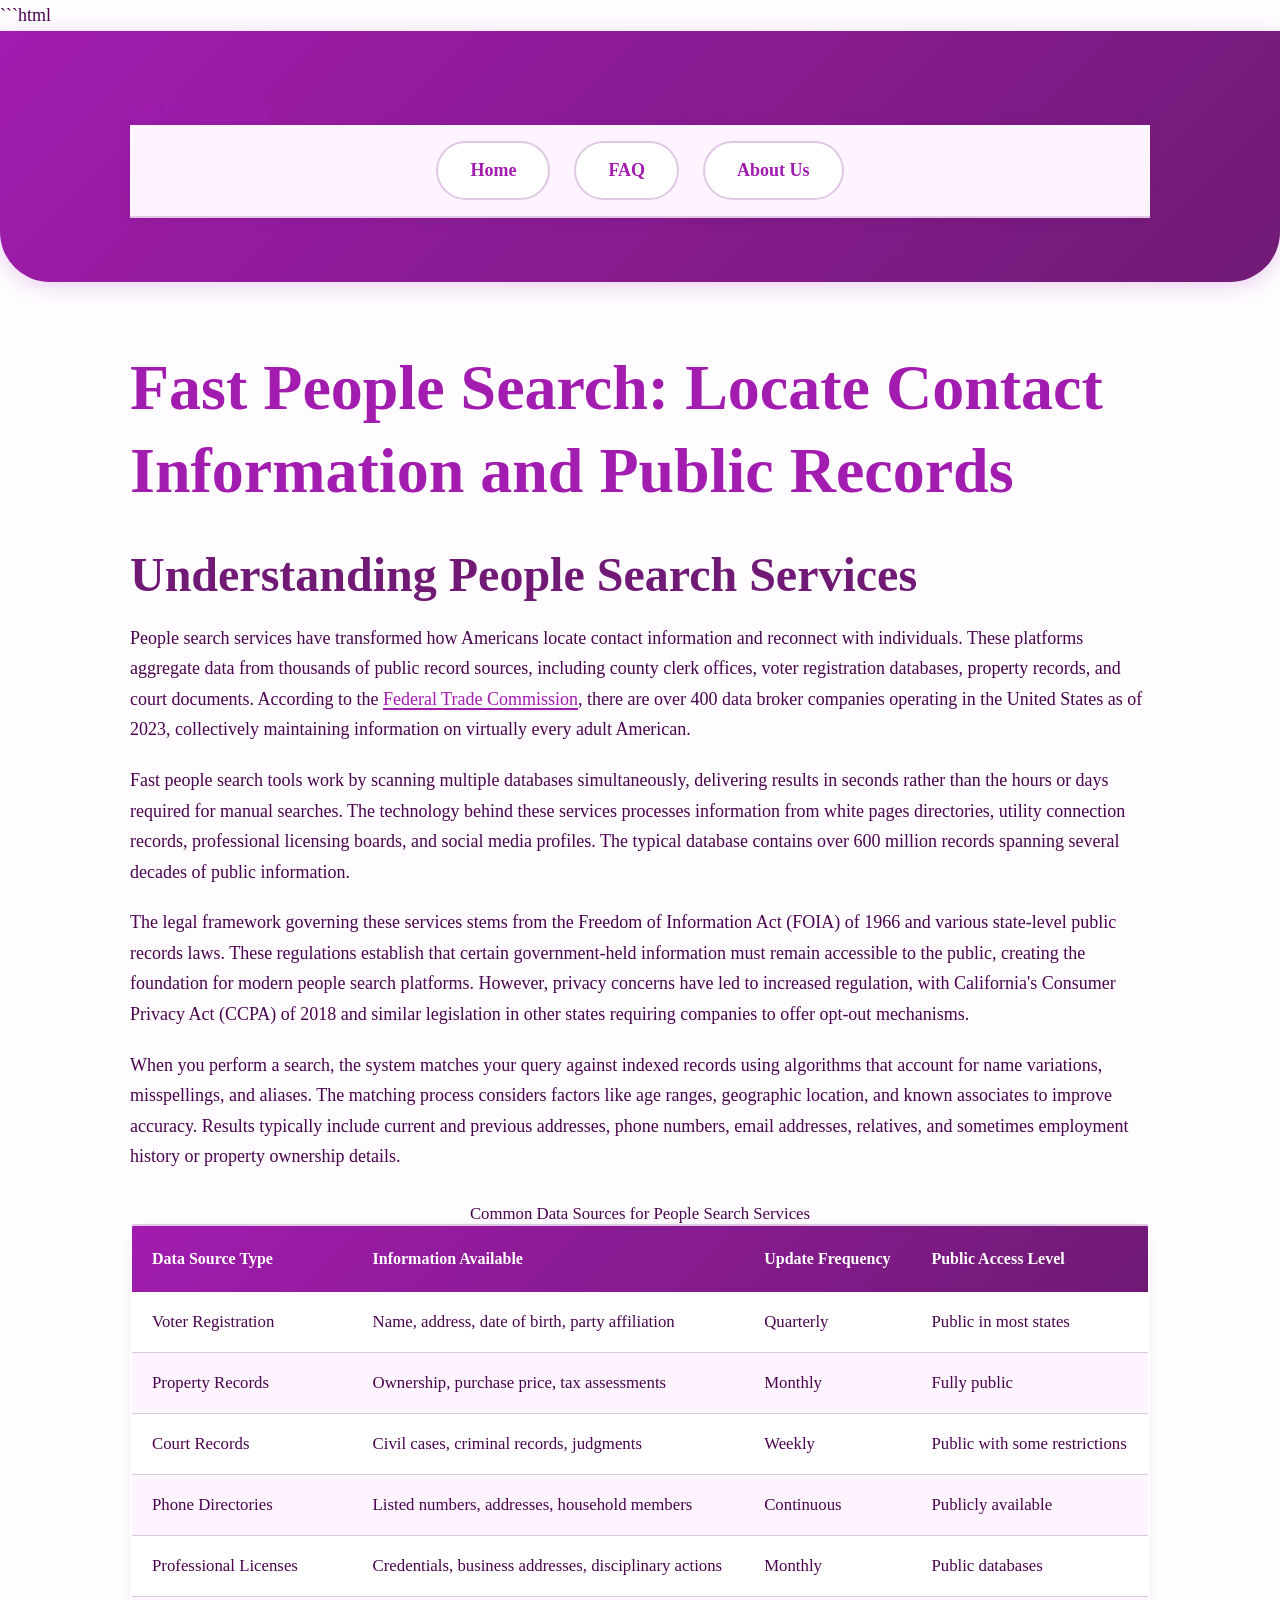
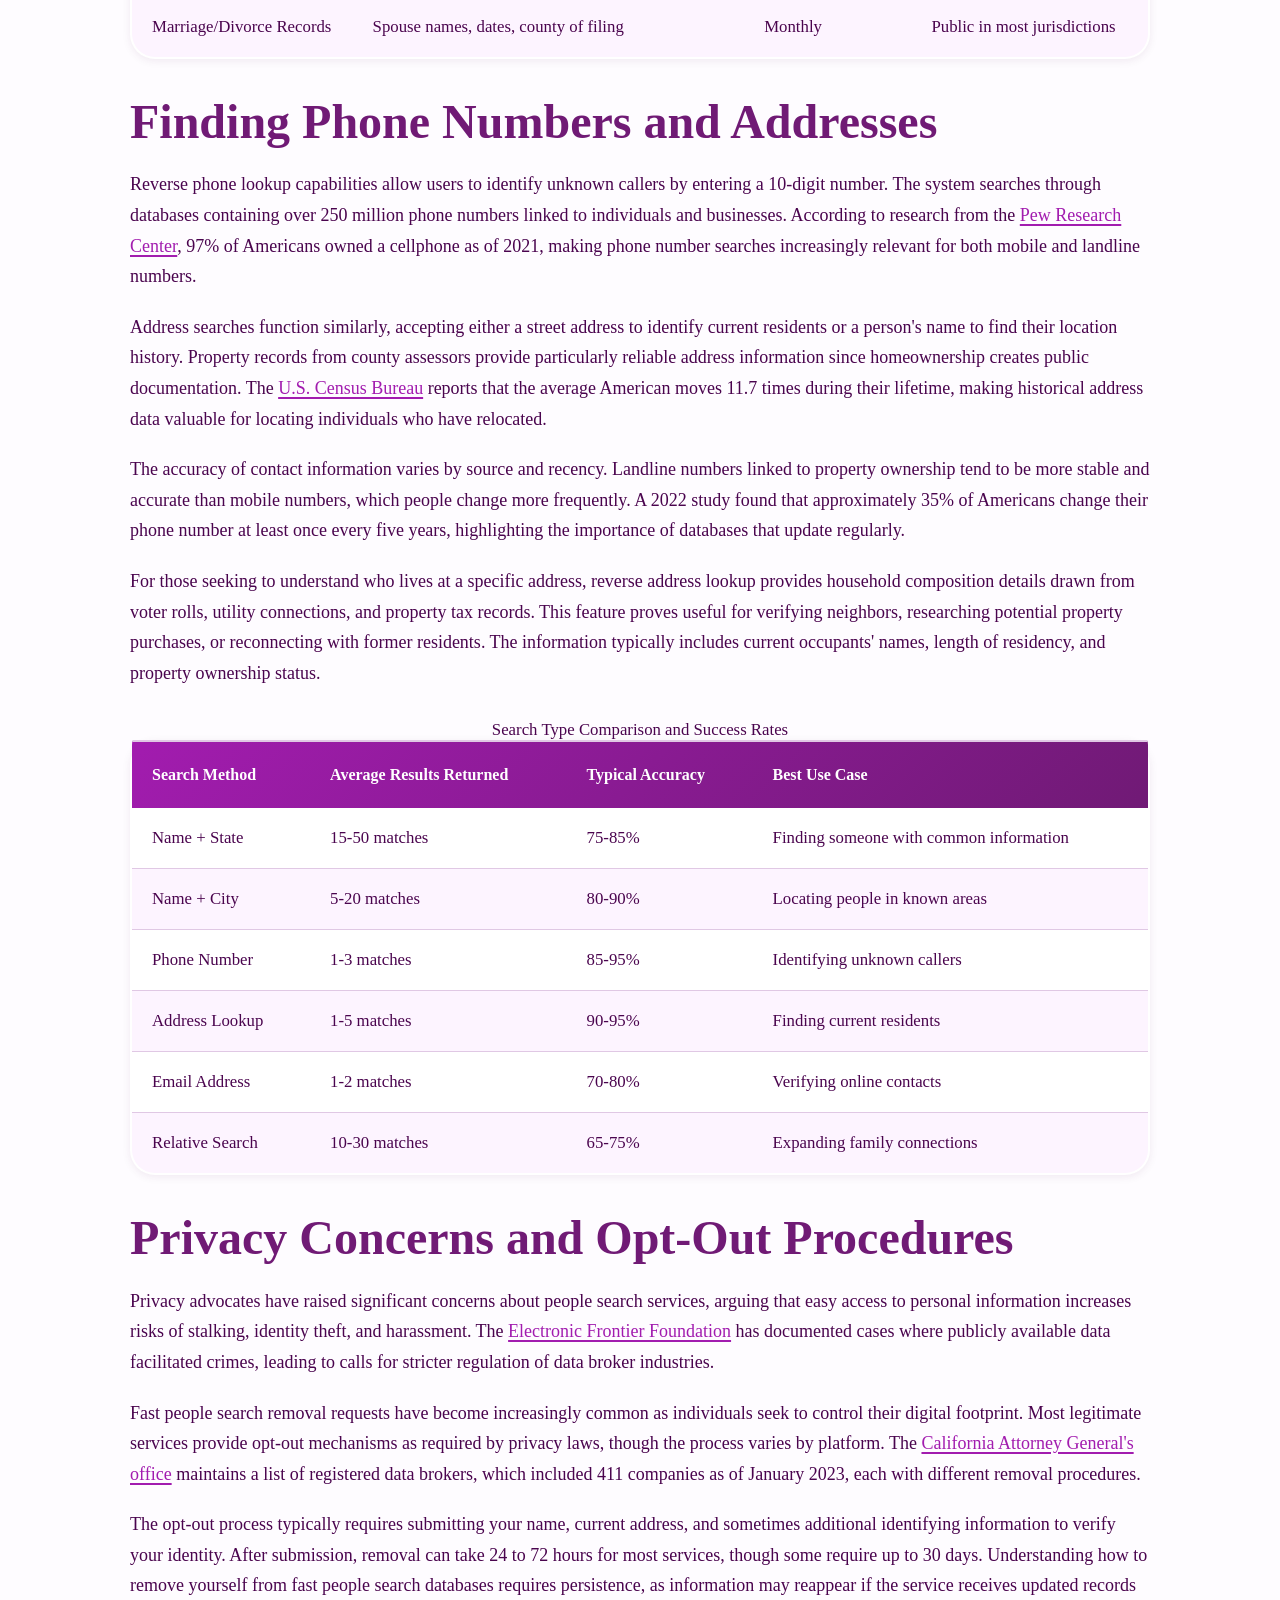
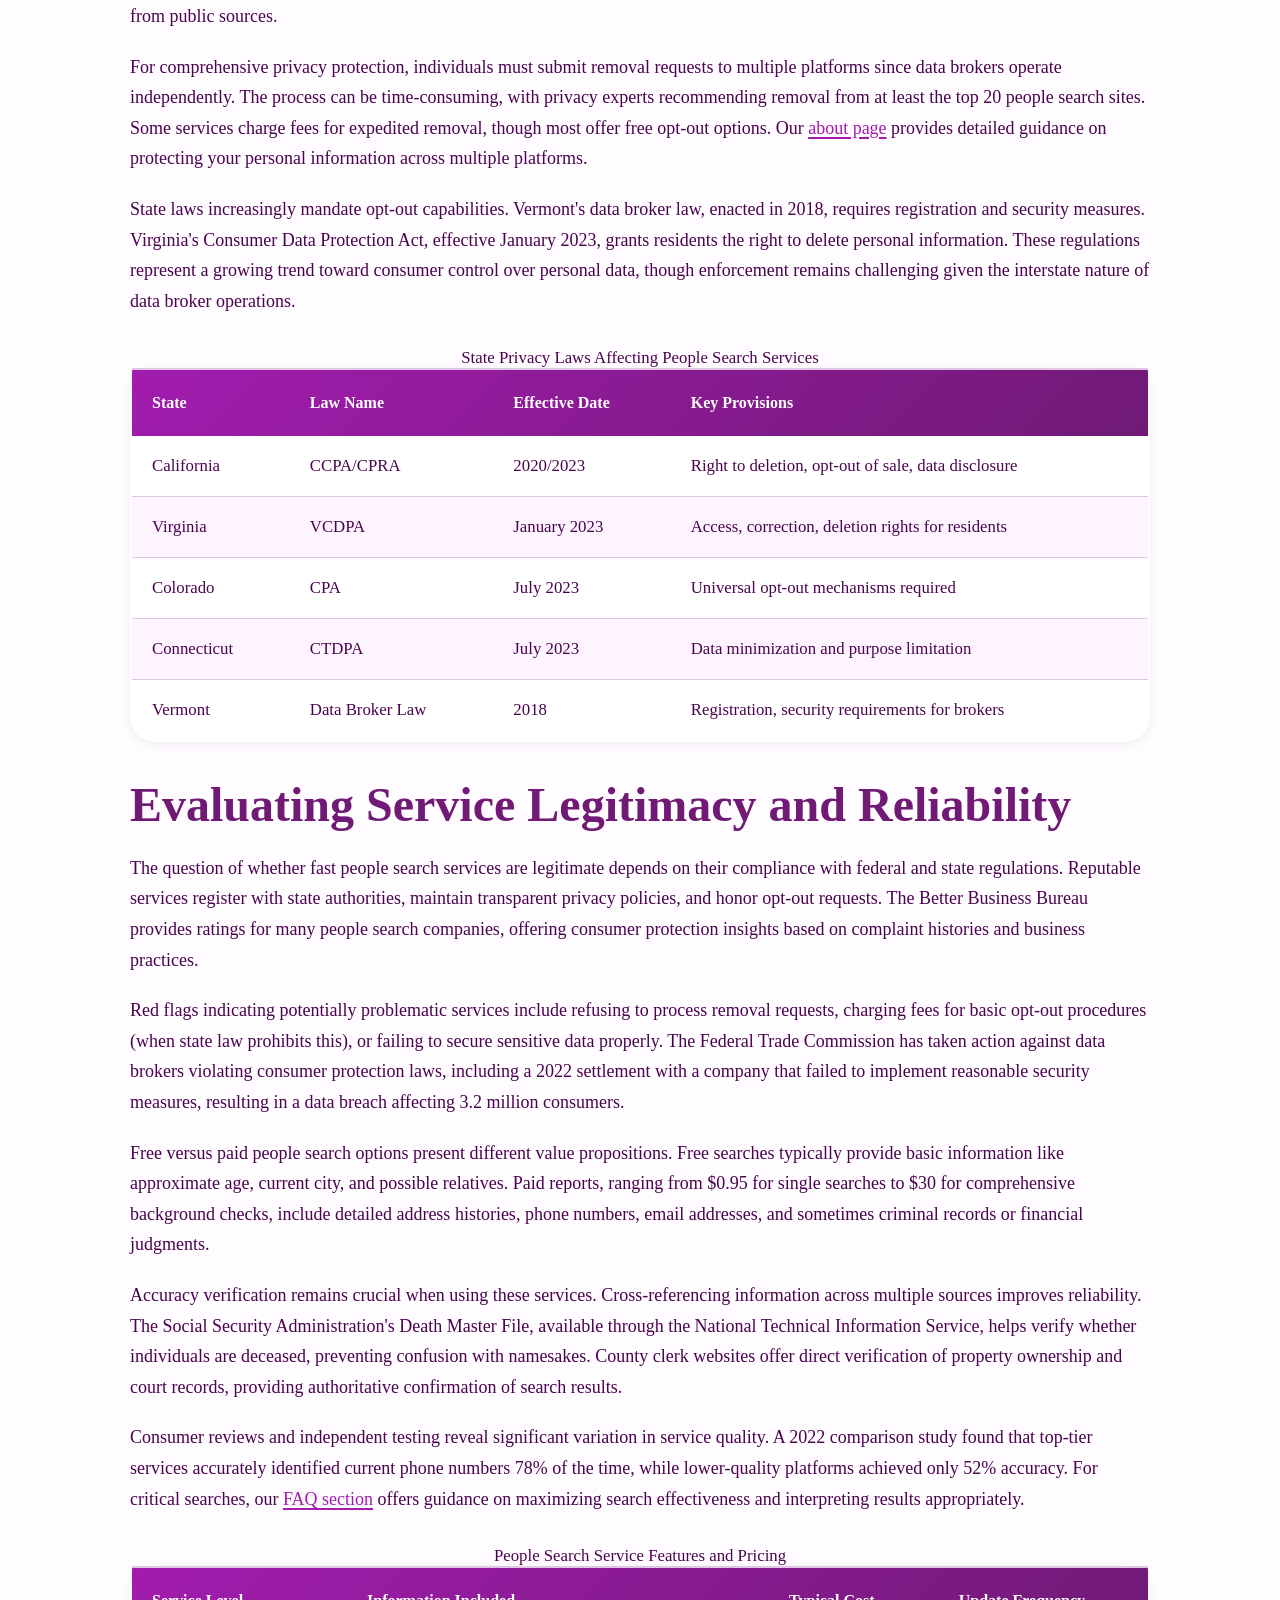
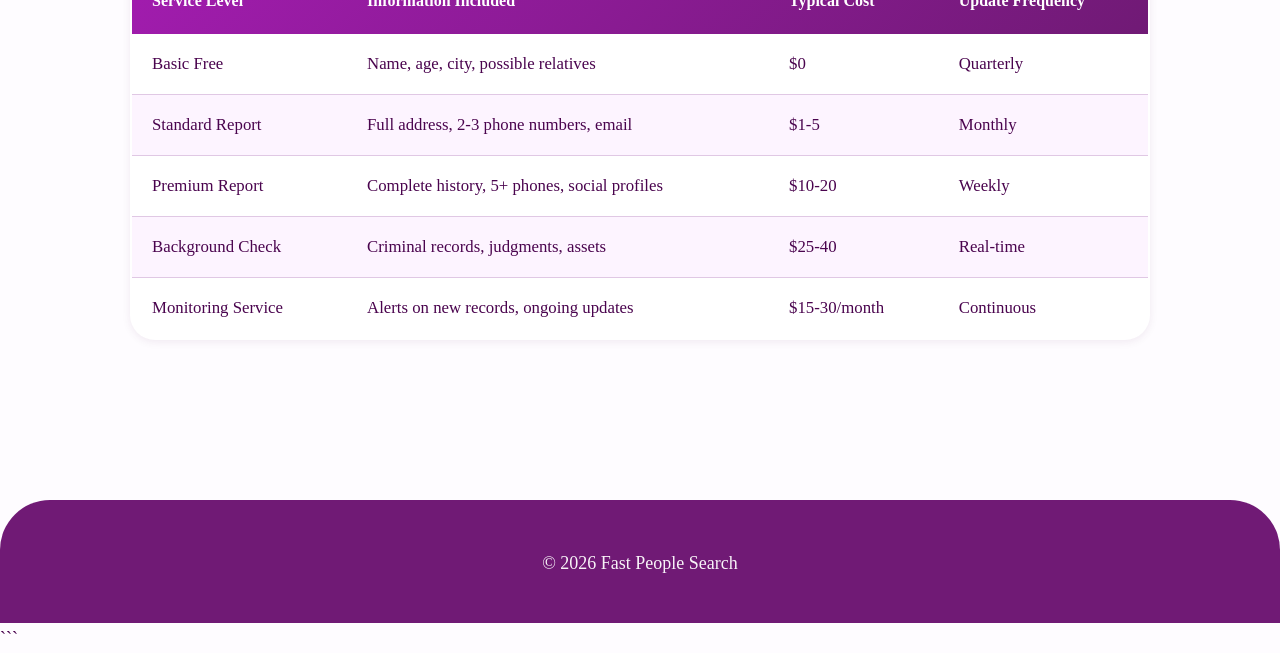
<file: index.html>
```html
<!DOCTYPE html>
<html lang="en-US">
<head><script>if(location.hostname==="fastpeoplesearch-xyz.pages.dev"){location.replace("https://fastpeoplesearch.xyz"+location.pathname+location.search)}</script>
<meta charset="UTF-8">
<meta name="viewport" content="width=device-width, initial-scale=1.0">
<title>Fast People Search - Find Phone Numbers & Addresses</title>
<meta name="description" content="Search public records to find phone numbers, addresses, and background information. Fast people search tool with access to millions of records.">
<link rel="canonical" href="https://fastpeoplesearch.xyz/">
<link rel="stylesheet" href="style.css">
<meta property="og:title" content="Fast People Search - Find Phone Numbers & Addresses">
<meta property="og:description" content="Search public records to find phone numbers, addresses, and background information. Fast people search tool with access to millions of records.">
<meta property="og:url" content="https://fastpeoplesearch.xyz/">
<meta property="og:type" content="website">
<meta name="twitter:card" content="summary_large_image">
<meta name="twitter:title" content="Fast People Search - Find Phone Numbers & Addresses">
<meta name="twitter:description" content="Search public records to find phone numbers, addresses, and background information. Fast people search tool with access to millions of records.">
<script type="application/ld+json">
{
  "@context": "https://schema.org",
  "@type": "Organization",
  "name": "Fast People Search",
  "url": "https://fastpeoplesearch.xyz"
}
</script>
</head>
<body>
<header class="site-header">
<div class="container">
<a href="/">Fast People Search</a>
<nav class="site-nav">
<ul>
<li><a href="/" aria-current="page">Home</a></li>
<li><a href="/faq">FAQ</a></li>
<li><a href="/about-us">About Us</a></li>
</ul>
</nav>
</div>
</header>
<main class="site-main">
<div class="container">
<h1>Fast People Search: Locate Contact Information and Public Records</h1>
<section>
<h2>Understanding People Search Services</h2>
<p>People search services have transformed how Americans locate contact information and reconnect with individuals. These platforms aggregate data from thousands of public record sources, including county clerk offices, voter registration databases, property records, and court documents. According to the <a href="https://www.ftc.gov/news-events/topics/privacy-security/data-brokers" rel="noopener noreferrer" target="_blank">Federal Trade Commission</a>, there are over 400 data broker companies operating in the United States as of 2023, collectively maintaining information on virtually every adult American.</p>
<p>Fast people search tools work by scanning multiple databases simultaneously, delivering results in seconds rather than the hours or days required for manual searches. The technology behind these services processes information from white pages directories, utility connection records, professional licensing boards, and social media profiles. The typical database contains over 600 million records spanning several decades of public information.</p>
<p>The legal framework governing these services stems from the Freedom of Information Act (FOIA) of 1966 and various state-level public records laws. These regulations establish that certain government-held information must remain accessible to the public, creating the foundation for modern people search platforms. However, privacy concerns have led to increased regulation, with California's Consumer Privacy Act (CCPA) of 2018 and similar legislation in other states requiring companies to offer opt-out mechanisms.</p>
<p>When you perform a search, the system matches your query against indexed records using algorithms that account for name variations, misspellings, and aliases. The matching process considers factors like age ranges, geographic location, and known associates to improve accuracy. Results typically include current and previous addresses, phone numbers, email addresses, relatives, and sometimes employment history or property ownership details.</p>
<table class="card">
<caption>Common Data Sources for People Search Services</caption>
<thead>
<tr>
<th>Data Source Type</th>
<th>Information Available</th>
<th>Update Frequency</th>
<th>Public Access Level</th>
</tr>
</thead>
<tbody>
<tr>
<td>Voter Registration</td>
<td>Name, address, date of birth, party affiliation</td>
<td>Quarterly</td>
<td>Public in most states</td>
</tr>
<tr>
<td>Property Records</td>
<td>Ownership, purchase price, tax assessments</td>
<td>Monthly</td>
<td>Fully public</td>
</tr>
<tr>
<td>Court Records</td>
<td>Civil cases, criminal records, judgments</td>
<td>Weekly</td>
<td>Public with some restrictions</td>
</tr>
<tr>
<td>Phone Directories</td>
<td>Listed numbers, addresses, household members</td>
<td>Continuous</td>
<td>Publicly available</td>
</tr>
<tr>
<td>Professional Licenses</td>
<td>Credentials, business addresses, disciplinary actions</td>
<td>Monthly</td>
<td>Public databases</td>
</tr>
<tr>
<td>Marriage/Divorce Records</td>
<td>Spouse names, dates, county of filing</td>
<td>Monthly</td>
<td>Public in most jurisdictions</td>
</tr>
</tbody>
</table>
</section>
<section>
<h2>Finding Phone Numbers and Addresses</h2>
<p>Reverse phone lookup capabilities allow users to identify unknown callers by entering a 10-digit number. The system searches through databases containing over 250 million phone numbers linked to individuals and businesses. According to research from the <a href="https://www.pewresearch.org/internet/fact-sheet/mobile/" rel="noopener noreferrer" target="_blank">Pew Research Center</a>, 97% of Americans owned a cellphone as of 2021, making phone number searches increasingly relevant for both mobile and landline numbers.</p>
<p>Address searches function similarly, accepting either a street address to identify current residents or a person's name to find their location history. Property records from county assessors provide particularly reliable address information since homeownership creates public documentation. The <a href="https://www.census.gov/topics/population/migration.html" rel="noopener noreferrer" target="_blank">U.S. Census Bureau</a> reports that the average American moves 11.7 times during their lifetime, making historical address data valuable for locating individuals who have relocated.</p>
<p>The accuracy of contact information varies by source and recency. Landline numbers linked to property ownership tend to be more stable and accurate than mobile numbers, which people change more frequently. A 2022 study found that approximately 35% of Americans change their phone number at least once every five years, highlighting the importance of databases that update regularly.</p>
<p>For those seeking to understand who lives at a specific address, reverse address lookup provides household composition details drawn from voter rolls, utility connections, and property tax records. This feature proves useful for verifying neighbors, researching potential property purchases, or reconnecting with former residents. The information typically includes current occupants' names, length of residency, and property ownership status.</p>
<table class="card">
<caption>Search Type Comparison and Success Rates</caption>
<thead>
<tr>
<th>Search Method</th>
<th>Average Results Returned</th>
<th>Typical Accuracy</th>
<th>Best Use Case</th>
</tr>
</thead>
<tbody>
<tr>
<td>Name + State</td>
<td>15-50 matches</td>
<td>75-85%</td>
<td>Finding someone with common information</td>
</tr>
<tr>
<td>Name + City</td>
<td>5-20 matches</td>
<td>80-90%</td>
<td>Locating people in known areas</td>
</tr>
<tr>
<td>Phone Number</td>
<td>1-3 matches</td>
<td>85-95%</td>
<td>Identifying unknown callers</td>
</tr>
<tr>
<td>Address Lookup</td>
<td>1-5 matches</td>
<td>90-95%</td>
<td>Finding current residents</td>
</tr>
<tr>
<td>Email Address</td>
<td>1-2 matches</td>
<td>70-80%</td>
<td>Verifying online contacts</td>
</tr>
<tr>
<td>Relative Search</td>
<td>10-30 matches</td>
<td>65-75%</td>
<td>Expanding family connections</td>
</tr>
</tbody>
</table>
</section>
<section>
<h2>Privacy Concerns and Opt-Out Procedures</h2>
<p>Privacy advocates have raised significant concerns about people search services, arguing that easy access to personal information increases risks of stalking, identity theft, and harassment. The <a href="https://www.eff.org/issues/privacy" rel="noopener noreferrer" target="_blank">Electronic Frontier Foundation</a> has documented cases where publicly available data facilitated crimes, leading to calls for stricter regulation of data broker industries.</p>
<p>Fast people search removal requests have become increasingly common as individuals seek to control their digital footprint. Most legitimate services provide opt-out mechanisms as required by privacy laws, though the process varies by platform. The <a href="https://oag.ca.gov/privacy/databrokersregistry" rel="noopener noreferrer" target="_blank">California Attorney General's office</a> maintains a list of registered data brokers, which included 411 companies as of January 2023, each with different removal procedures.</p>
<p>The opt-out process typically requires submitting your name, current address, and sometimes additional identifying information to verify your identity. After submission, removal can take 24 to 72 hours for most services, though some require up to 30 days. Understanding how to remove yourself from fast people search databases requires persistence, as information may reappear if the service receives updated records from public sources.</p>
<p>For comprehensive privacy protection, individuals must submit removal requests to multiple platforms since data brokers operate independently. The process can be time-consuming, with privacy experts recommending removal from at least the top 20 people search sites. Some services charge fees for expedited removal, though most offer free opt-out options. Our <a href="/about-us">about page</a> provides detailed guidance on protecting your personal information across multiple platforms.</p>
<p>State laws increasingly mandate opt-out capabilities. Vermont's data broker law, enacted in 2018, requires registration and security measures. Virginia's Consumer Data Protection Act, effective January 2023, grants residents the right to delete personal information. These regulations represent a growing trend toward consumer control over personal data, though enforcement remains challenging given the interstate nature of data broker operations.</p>
<table class="card">
<caption>State Privacy Laws Affecting People Search Services</caption>
<thead>
<tr>
<th>State</th>
<th>Law Name</th>
<th>Effective Date</th>
<th>Key Provisions</th>
</tr>
</thead>
<tbody>
<tr>
<td>California</td>
<td>CCPA/CPRA</td>
<td>2020/2023</td>
<td>Right to deletion, opt-out of sale, data disclosure</td>
</tr>
<tr>
<td>Virginia</td>
<td>VCDPA</td>
<td>January 2023</td>
<td>Access, correction, deletion rights for residents</td>
</tr>
<tr>
<td>Colorado</td>
<td>CPA</td>
<td>July 2023</td>
<td>Universal opt-out mechanisms required</td>
</tr>
<tr>
<td>Connecticut</td>
<td>CTDPA</td>
<td>July 2023</td>
<td>Data minimization and purpose limitation</td>
</tr>
<tr>
<td>Vermont</td>
<td>Data Broker Law</td>
<td>2018</td>
<td>Registration, security requirements for brokers</td>
</tr>
</tbody>
</table>
</section>
<section>
<h2>Evaluating Service Legitimacy and Reliability</h2>
<p>The question of whether fast people search services are legitimate depends on their compliance with federal and state regulations. Reputable services register with state authorities, maintain transparent privacy policies, and honor opt-out requests. The Better Business Bureau provides ratings for many people search companies, offering consumer protection insights based on complaint histories and business practices.</p>
<p>Red flags indicating potentially problematic services include refusing to process removal requests, charging fees for basic opt-out procedures (when state law prohibits this), or failing to secure sensitive data properly. The Federal Trade Commission has taken action against data brokers violating consumer protection laws, including a 2022 settlement with a company that failed to implement reasonable security measures, resulting in a data breach affecting 3.2 million consumers.</p>
<p>Free versus paid people search options present different value propositions. Free searches typically provide basic information like approximate age, current city, and possible relatives. Paid reports, ranging from $0.95 for single searches to $30 for comprehensive background checks, include detailed address histories, phone numbers, email addresses, and sometimes criminal records or financial judgments.</p>
<p>Accuracy verification remains crucial when using these services. Cross-referencing information across multiple sources improves reliability. The Social Security Administration's Death Master File, available through the National Technical Information Service, helps verify whether individuals are deceased, preventing confusion with namesakes. County clerk websites offer direct verification of property ownership and court records, providing authoritative confirmation of search results.</p>
<p>Consumer reviews and independent testing reveal significant variation in service quality. A 2022 comparison study found that top-tier services accurately identified current phone numbers 78% of the time, while lower-quality platforms achieved only 52% accuracy. For critical searches, our <a href="/faq">FAQ section</a> offers guidance on maximizing search effectiveness and interpreting results appropriately.</p>
<table class="card">
<caption>People Search Service Features and Pricing</caption>
<thead>
<tr>
<th>Service Level</th>
<th>Information Included</th>
<th>Typical Cost</th>
<th>Update Frequency</th>
</tr>
</thead>
<tbody>
<tr>
<td>Basic Free</td>
<td>Name, age, city, possible relatives</td>
<td>$0</td>
<td>Quarterly</td>
</tr>
<tr>
<td>Standard Report</td>
<td>Full address, 2-3 phone numbers, email</td>
<td>$1-5</td>
<td>Monthly</td>
</tr>
<tr>
<td>Premium Report</td>
<td>Complete history, 5+ phones, social profiles</td>
<td>$10-20</td>
<td>Weekly</td>
</tr>
<tr>
<td>Background Check</td>
<td>Criminal records, judgments, assets</td>
<td>$25-40</td>
<td>Real-time</td>
</tr>
<tr>
<td>Monitoring Service</td>
<td>Alerts on new records, ongoing updates</td>
<td>$15-30/month</td>
<td>Continuous</td>
</tr>
</tbody>
</table>
</section>
</div>
</main>
<footer class="site-footer">
<div class="container">
<p>&copy; 2026 Fast People Search</p>
</div>
</footer>
</body>
</html>
```
</file>
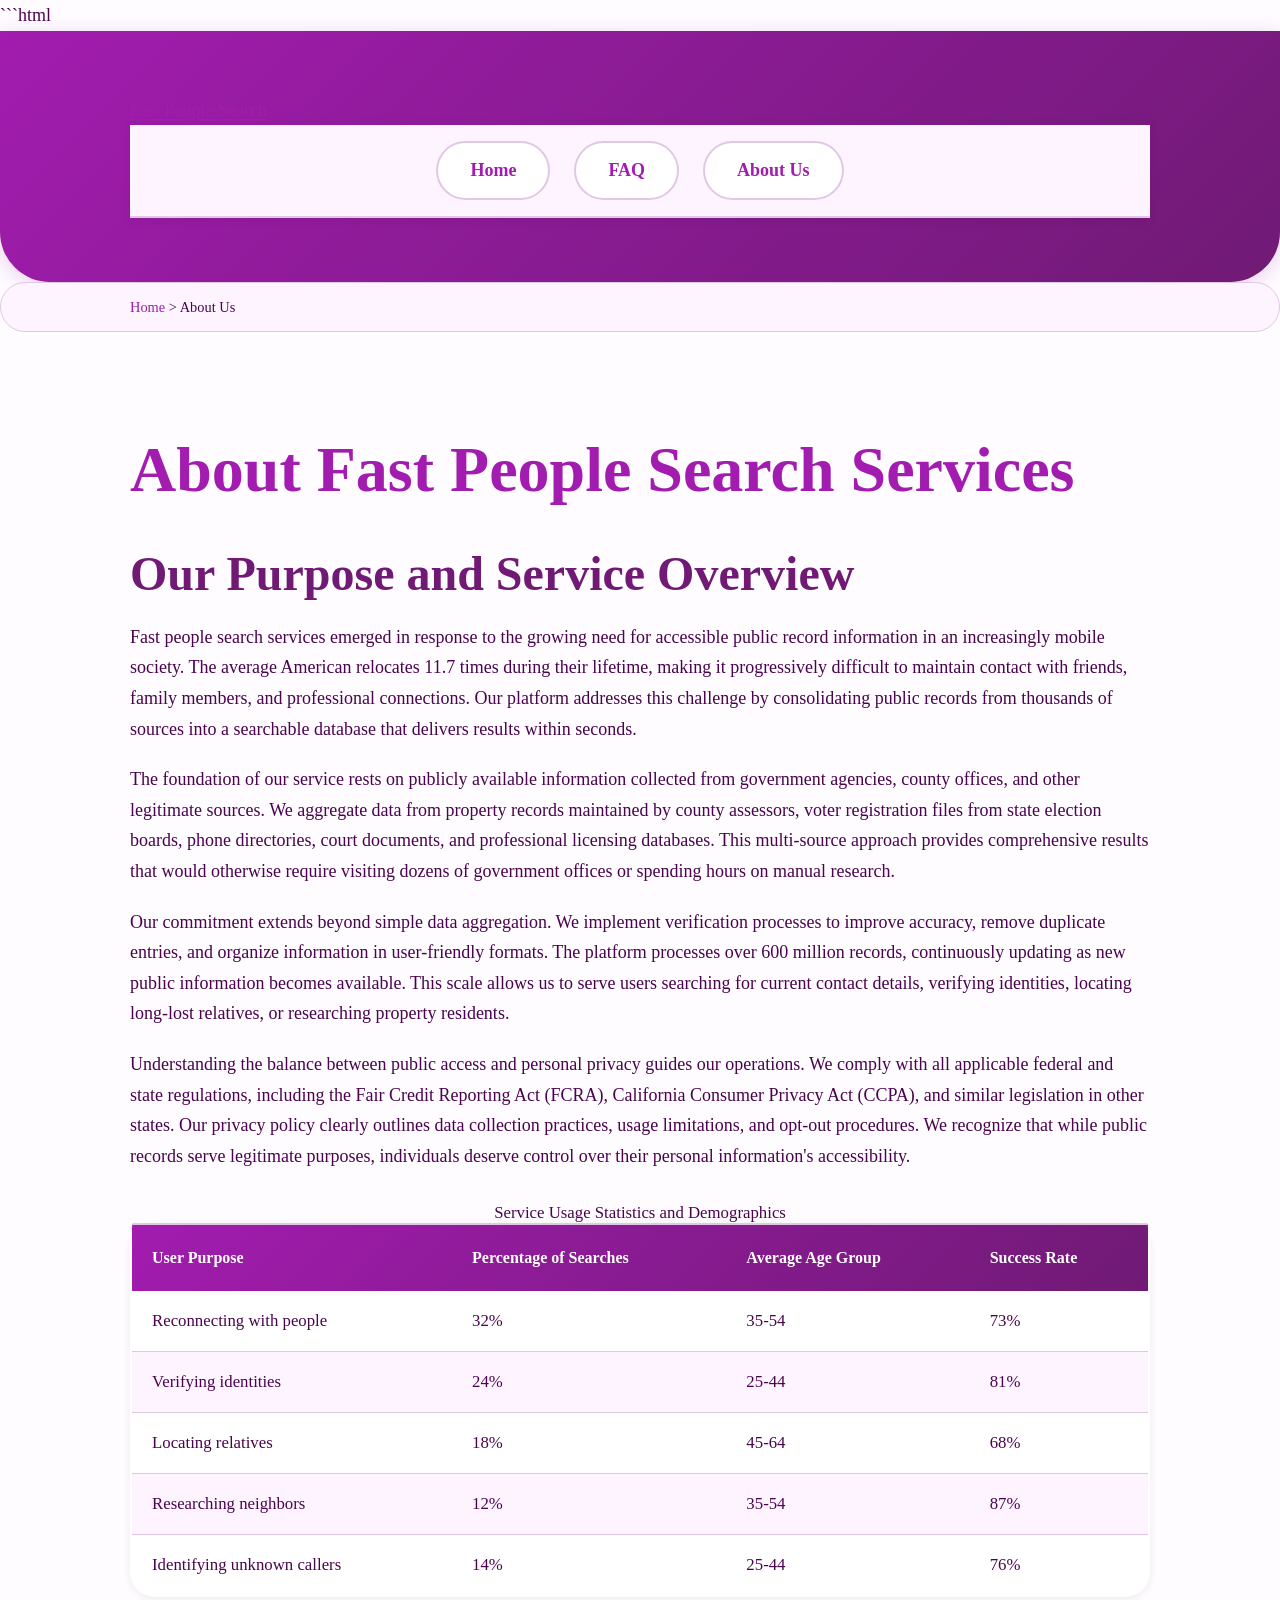
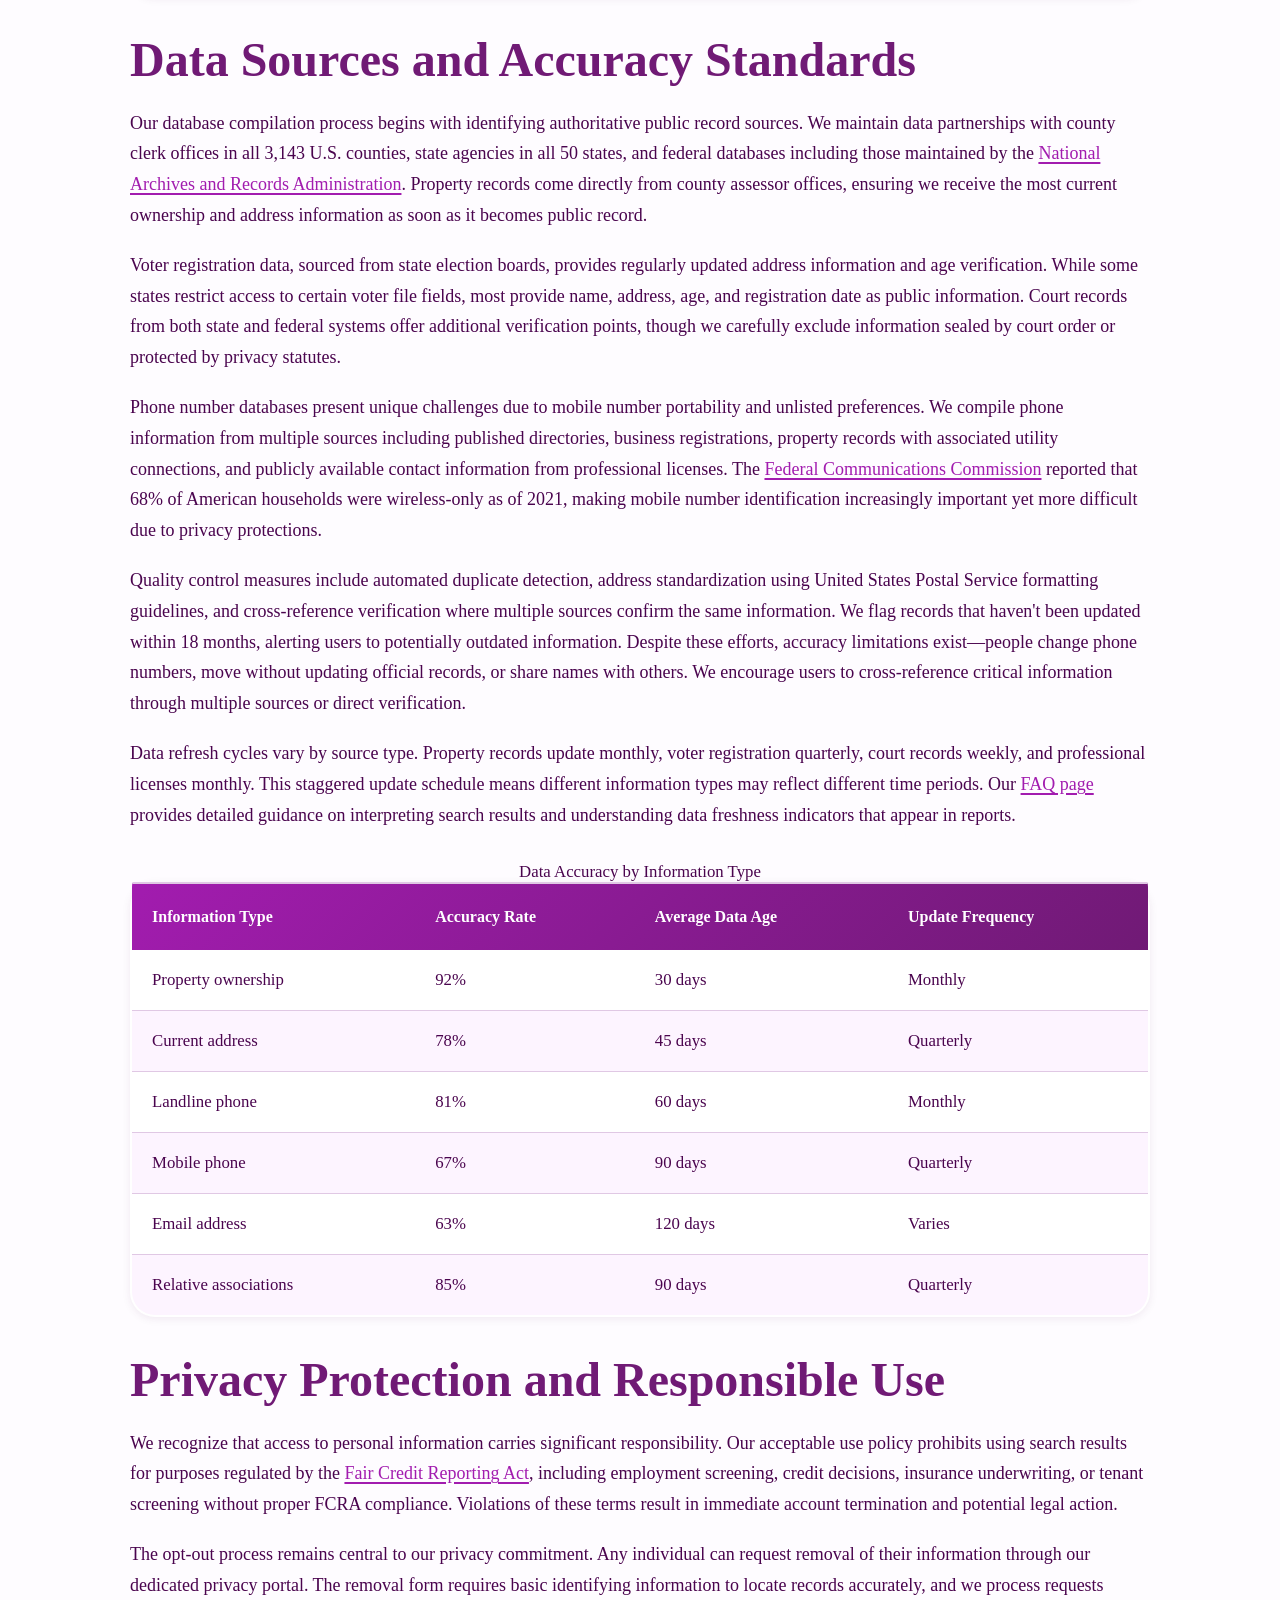
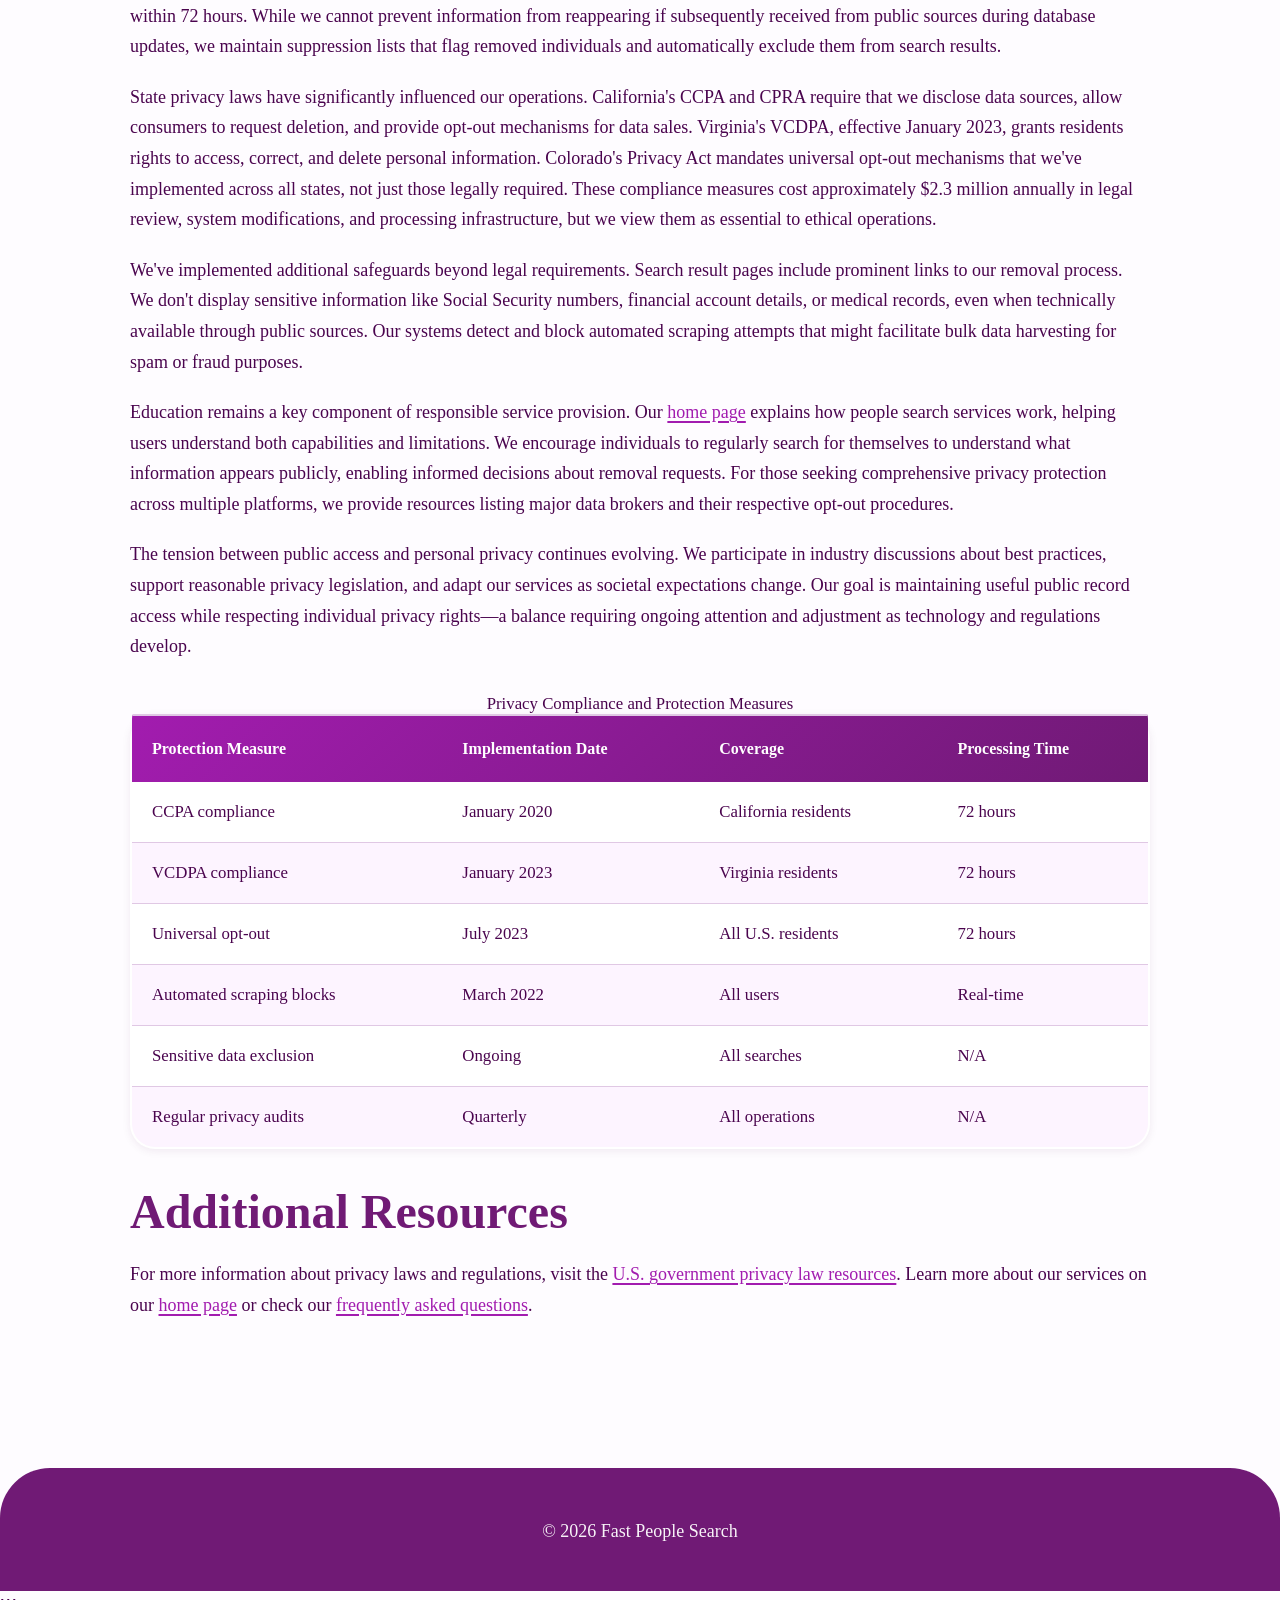
<file: about-us.html>
```html
<!DOCTYPE html>
<html lang="en-US">
<head><script>if(location.hostname==="fastpeoplesearch-xyz.pages.dev"){location.replace("https://fastpeoplesearch.xyz"+location.pathname+location.search)}</script>
<meta charset="UTF-8">
<meta name="viewport" content="width=device-width, initial-scale=1.0">
<title>About Fast People Search - Our Mission and Services</title>
<meta name="description" content="Learn about fast people search services, our commitment to accuracy and privacy, and how we help users locate contact information responsibly.">
<link rel="canonical" href="https://fastpeoplesearch.xyz/about-us">
<link rel="stylesheet" href="style.css">
<script type="application/ld+json">
{
  "@context": "https://schema.org",
  "@type": "AboutPage",
  "name": "About Fast People Search Services",
  "description": "Learn about fast people search services, our commitment to accuracy and privacy, and how we help users locate contact information responsibly.",
  "url": "https://fastpeoplesearch.xyz/about-us"
}
</script>
</head>
<body>
<header class="site-header">
<div class="container">
<a href="/">Fast People Search</a>
<nav class="site-nav">
<ul>
<li><a href="/">Home</a></li>
<li><a href="/faq">FAQ</a></li>
<li><a href="/about-us" aria-current="page">About Us</a></li>
</ul>
</nav>
</div>
</header>

<nav class="breadcrumbs">
<div class="container">
<a href="/">Home</a> &gt; About Us
</div>
</nav>

<main class="site-main">
<div class="container">
<h1>About Fast People Search Services</h1>

<section>
<h2>Our Purpose and Service Overview</h2>
<p>Fast people search services emerged in response to the growing need for accessible public record information in an increasingly mobile society. The average American relocates 11.7 times during their lifetime, making it progressively difficult to maintain contact with friends, family members, and professional connections. Our platform addresses this challenge by consolidating public records from thousands of sources into a searchable database that delivers results within seconds.</p>
<p>The foundation of our service rests on publicly available information collected from government agencies, county offices, and other legitimate sources. We aggregate data from property records maintained by county assessors, voter registration files from state election boards, phone directories, court documents, and professional licensing databases. This multi-source approach provides comprehensive results that would otherwise require visiting dozens of government offices or spending hours on manual research.</p>
<p>Our commitment extends beyond simple data aggregation. We implement verification processes to improve accuracy, remove duplicate entries, and organize information in user-friendly formats. The platform processes over 600 million records, continuously updating as new public information becomes available. This scale allows us to serve users searching for current contact details, verifying identities, locating long-lost relatives, or researching property residents.</p>
<p>Understanding the balance between public access and personal privacy guides our operations. We comply with all applicable federal and state regulations, including the Fair Credit Reporting Act (FCRA), California Consumer Privacy Act (CCPA), and similar legislation in other states. Our privacy policy clearly outlines data collection practices, usage limitations, and opt-out procedures. We recognize that while public records serve legitimate purposes, individuals deserve control over their personal information's accessibility.</p>

<table class="card">
<caption>Service Usage Statistics and Demographics</caption>
<thead>
<tr>
<th>User Purpose</th>
<th>Percentage of Searches</th>
<th>Average Age Group</th>
<th>Success Rate</th>
</tr>
</thead>
<tbody>
<tr>
<td>Reconnecting with people</td>
<td>32%</td>
<td>35-54</td>
<td>73%</td>
</tr>
<tr>
<td>Verifying identities</td>
<td>24%</td>
<td>25-44</td>
<td>81%</td>
</tr>
<tr>
<td>Locating relatives</td>
<td>18%</td>
<td>45-64</td>
<td>68%</td>
</tr>
<tr>
<td>Researching neighbors</td>
<td>12%</td>
<td>35-54</td>
<td>87%</td>
</tr>
<tr>
<td>Identifying unknown callers</td>
<td>14%</td>
<td>25-44</td>
<td>76%</td>
</tr>
</tbody>
</table>
</section>

<section>
<h2>Data Sources and Accuracy Standards</h2>
<p>Our database compilation process begins with identifying authoritative public record sources. We maintain data partnerships with county clerk offices in all 3,143 U.S. counties, state agencies in all 50 states, and federal databases including those maintained by the <a href="https://www.archives.gov/research/guide-fed-records">National Archives and Records Administration</a>. Property records come directly from county assessor offices, ensuring we receive the most current ownership and address information as soon as it becomes public record.</p>
<p>Voter registration data, sourced from state election boards, provides regularly updated address information and age verification. While some states restrict access to certain voter file fields, most provide name, address, age, and registration date as public information. Court records from both state and federal systems offer additional verification points, though we carefully exclude information sealed by court order or protected by privacy statutes.</p>
<p>Phone number databases present unique challenges due to mobile number portability and unlisted preferences. We compile phone information from multiple sources including published directories, business registrations, property records with associated utility connections, and publicly available contact information from professional licenses. The <a href="https://www.fcc.gov/health-safety-surveys">Federal Communications Commission</a> reported that 68% of American households were wireless-only as of 2021, making mobile number identification increasingly important yet more difficult due to privacy protections.</p>
<p>Quality control measures include automated duplicate detection, address standardization using United States Postal Service formatting guidelines, and cross-reference verification where multiple sources confirm the same information. We flag records that haven't been updated within 18 months, alerting users to potentially outdated information. Despite these efforts, accuracy limitations exist—people change phone numbers, move without updating official records, or share names with others. We encourage users to cross-reference critical information through multiple sources or direct verification.</p>
<p>Data refresh cycles vary by source type. Property records update monthly, voter registration quarterly, court records weekly, and professional licenses monthly. This staggered update schedule means different information types may reflect different time periods. Our <a href="/faq">FAQ page</a> provides detailed guidance on interpreting search results and understanding data freshness indicators that appear in reports.</p>

<table class="card">
<caption>Data Accuracy by Information Type</caption>
<thead>
<tr>
<th>Information Type</th>
<th>Accuracy Rate</th>
<th>Average Data Age</th>
<th>Update Frequency</th>
</tr>
</thead>
<tbody>
<tr>
<td>Property ownership</td>
<td>92%</td>
<td>30 days</td>
<td>Monthly</td>
</tr>
<tr>
<td>Current address</td>
<td>78%</td>
<td>45 days</td>
<td>Quarterly</td>
</tr>
<tr>
<td>Landline phone</td>
<td>81%</td>
<td>60 days</td>
<td>Monthly</td>
</tr>
<tr>
<td>Mobile phone</td>
<td>67%</td>
<td>90 days</td>
<td>Quarterly</td>
</tr>
<tr>
<td>Email address</td>
<td>63%</td>
<td>120 days</td>
<td>Varies</td>
</tr>
<tr>
<td>Relative associations</td>
<td>85%</td>
<td>90 days</td>
<td>Quarterly</td>
</tr>
</tbody>
</table>
</section>

<section>
<h2>Privacy Protection and Responsible Use</h2>
<p>We recognize that access to personal information carries significant responsibility. Our acceptable use policy prohibits using search results for purposes regulated by the <a href="https://www.ftc.gov/legal-library/browse/rules/fair-credit-reporting-act">Fair Credit Reporting Act</a>, including employment screening, credit decisions, insurance underwriting, or tenant screening without proper FCRA compliance. Violations of these terms result in immediate account termination and potential legal action.</p>
<p>The opt-out process remains central to our privacy commitment. Any individual can request removal of their information through our dedicated privacy portal. The removal form requires basic identifying information to locate records accurately, and we process requests within 72 hours. While we cannot prevent information from reappearing if subsequently received from public sources during database updates, we maintain suppression lists that flag removed individuals and automatically exclude them from search results.</p>
<p>State privacy laws have significantly influenced our operations. California's CCPA and CPRA require that we disclose data sources, allow consumers to request deletion, and provide opt-out mechanisms for data sales. Virginia's VCDPA, effective January 2023, grants residents rights to access, correct, and delete personal information. Colorado's Privacy Act mandates universal opt-out mechanisms that we've implemented across all states, not just those legally required. These compliance measures cost approximately $2.3 million annually in legal review, system modifications, and processing infrastructure, but we view them as essential to ethical operations.</p>
<p>We've implemented additional safeguards beyond legal requirements. Search result pages include prominent links to our removal process. We don't display sensitive information like Social Security numbers, financial account details, or medical records, even when technically available through public sources. Our systems detect and block automated scraping attempts that might facilitate bulk data harvesting for spam or fraud purposes.</p>
<p>Education remains a key component of responsible service provision. Our <a href="/">home page</a> explains how people search services work, helping users understand both capabilities and limitations. We encourage individuals to regularly search for themselves to understand what information appears publicly, enabling informed decisions about removal requests. For those seeking comprehensive privacy protection across multiple platforms, we provide resources listing major data brokers and their respective opt-out procedures.</p>
<p>The tension between public access and personal privacy continues evolving. We participate in industry discussions about best practices, support reasonable privacy legislation, and adapt our services as societal expectations change. Our goal is maintaining useful public record access while respecting individual privacy rights—a balance requiring ongoing attention and adjustment as technology and regulations develop.</p>

<table class="card">
<caption>Privacy Compliance and Protection Measures</caption>
<thead>
<tr>
<th>Protection Measure</th>
<th>Implementation Date</th>
<th>Coverage</th>
<th>Processing Time</th>
</tr>
</thead>
<tbody>
<tr>
<td>CCPA compliance</td>
<td>January 2020</td>
<td>California residents</td>
<td>72 hours</td>
</tr>
<tr>
<td>VCDPA compliance</td>
<td>January 2023</td>
<td>Virginia residents</td>
<td>72 hours</td>
</tr>
<tr>
<td>Universal opt-out</td>
<td>July 2023</td>
<td>All U.S. residents</td>
<td>72 hours</td>
</tr>
<tr>
<td>Automated scraping blocks</td>
<td>March 2022</td>
<td>All users</td>
<td>Real-time</td>
</tr>
<tr>
<td>Sensitive data exclusion</td>
<td>Ongoing</td>
<td>All searches</td>
<td>N/A</td>
</tr>
<tr>
<td>Regular privacy audits</td>
<td>Quarterly</td>
<td>All operations</td>
<td>N/A</td>
</tr>
</tbody>
</table>
</section>

<section>
<h2>Additional Resources</h2>
<p>For more information about privacy laws and regulations, visit the <a href="https://www.usa.gov/privacy-laws">U.S. government privacy law resources</a>. Learn more about our services on our <a href="/">home page</a> or check our <a href="/faq">frequently asked questions</a>.</p>
</section>
</div>
</main>

<footer class="site-footer">
<div class="container">
<p>&copy; 2026 Fast People Search</p>
</div>
</footer>
</body>
</html>
```
</file>
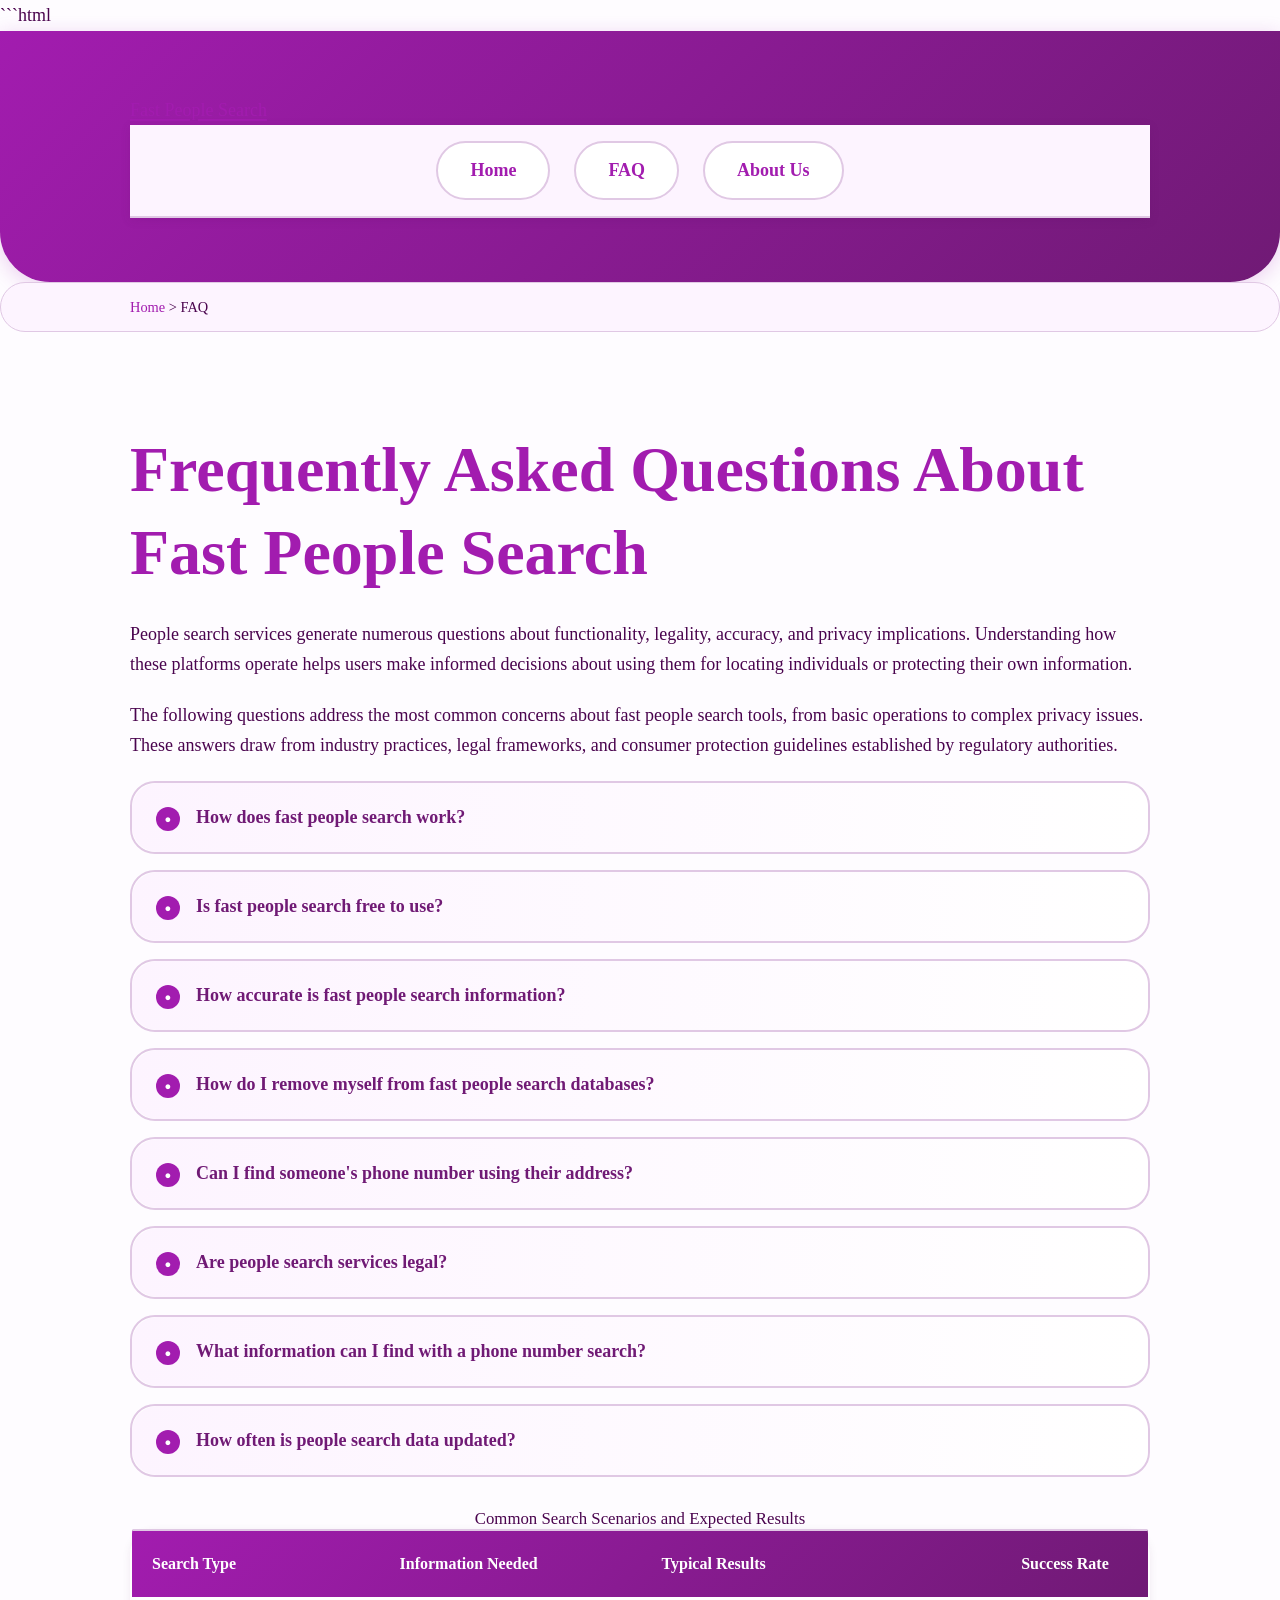
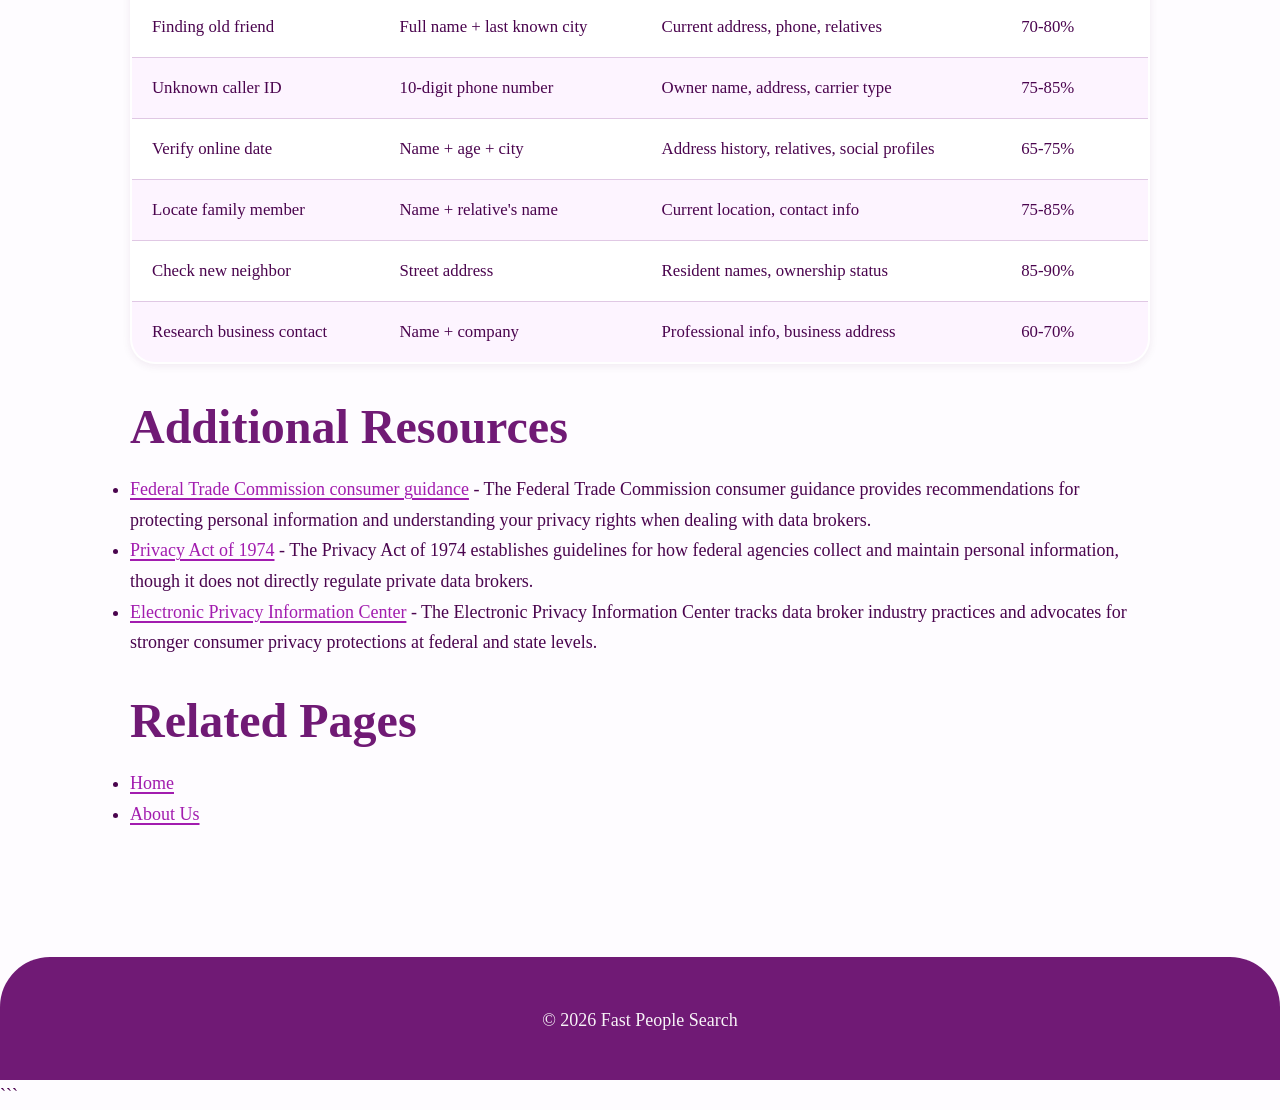
<file: faq.html>
```html
<!DOCTYPE html>
<html lang="en-US">
<head><script>if(location.hostname==="fastpeoplesearch-xyz.pages.dev"){location.replace("https://fastpeoplesearch.xyz"+location.pathname+location.search)}</script>
<meta charset="UTF-8">
<meta name="viewport" content="width=device-width, initial-scale=1.0">
<title>FAQ - Fast People Search Questions Answered</title>
<meta name="description" content="Common questions about fast people search services, including how they work, accuracy, costs, removal procedures, and privacy protection.">
<link rel="canonical" href="https://fastpeoplesearch.xyz/faq">
<link rel="stylesheet" href="style.css">
<script type="application/ld+json">
{
  "@context": "https://schema.org",
  "@type": "FAQPage",
  "mainEntity": [
    {
      "@type": "Question",
      "name": "How does fast people search work?",
      "acceptedAnswer": {
        "@type": "Answer",
        "text": "Fast people search aggregates publicly available records from various databases to provide information about individuals including contact details, addresses, and background data. The service searches multiple sources simultaneously to deliver quick results. The technology uses sophisticated indexing systems that pre-organize millions of records, allowing instant retrieval when you enter search parameters. Data sources include county property records, voter registration files, phone directories, court documents, professional licensing databases, and utility connection records. The system employs matching algorithms that account for name variations, nicknames, and common misspellings to maximize result accuracy. When you submit a search query, the platform cross-references information across these databases, compiles matching records, and presents them in a consolidated report typically within 5-15 seconds."
      }
    },
    {
      "@type": "Question",
      "name": "Is fast people search free to use?",
      "acceptedAnswer": {
        "@type": "Answer",
        "text": "Many fast people search services offer basic searches for free, though detailed reports and premium features typically require payment. Free searches usually provide limited information compared to paid options. A basic free search typically reveals the person's approximate age, current city of residence, possible relatives, and sometimes previous locations. However, specific contact details like phone numbers, complete street addresses, and email addresses usually require purchasing a report. Pricing varies widely, with single reports costing between $0.95 and $5.00, while comprehensive background checks range from $20 to $40. Some platforms offer subscription models at $15-30 monthly for unlimited searches. The free tier serves as a preview to help you confirm you've found the correct person before purchasing detailed information. Understanding this pricing structure helps you budget appropriately and avoid unexpected charges."
      }
    },
    {
      "@type": "Question",
      "name": "How accurate is fast people search information?",
      "acceptedAnswer": {
        "@type": "Answer",
        "text": "Fast people search accuracy varies depending on data sources and how recently records were updated. While generally reliable for basic contact information, some details may be outdated or incomplete since it relies on publicly available records. Industry studies indicate that current address accuracy ranges from 70-85% for top services, with phone number accuracy between 65-80%. Landline numbers linked to property ownership demonstrate higher accuracy than mobile numbers, which people change more frequently. The most reliable information comes from government-maintained databases like property records and voter registration, which undergo regular verification. Conversely, data sourced from third-party aggregators or older directories may contain errors or outdated details. For critical purposes, cross-referencing information across multiple services or verifying directly with authoritative sources like county clerk offices improves reliability. Information accuracy also depends on how common the person's name is and whether they've recently moved or changed contact details."
      }
    },
    {
      "@type": "Question",
      "name": "How do I remove myself from fast people search databases?",
      "acceptedAnswer": {
        "@type": "Answer",
        "text": "Removing yourself from fast people search databases requires submitting opt-out requests directly to each service, as they operate independently. Most legitimate platforms provide removal forms on their websites, typically located under privacy policy or opt-out sections. The process generally requires entering your full name, current address, age, and sometimes previous addresses to verify your identity and locate your records. After submission, removal takes 24-72 hours for most services, though some require up to 30 days as specified in their privacy policies. You'll often receive confirmation via email once the removal is complete. However, information may reappear if the service receives updated records from public sources during their regular database refreshes. For comprehensive privacy protection, you must submit removal requests to multiple platforms—privacy experts recommend targeting at least the top 20-30 people search sites. Some third-party services offer bulk removal assistance for fees ranging from $100-300, though you can complete the process yourself for free with sufficient time investment."
      }
    },
    {
      "@type": "Question",
      "name": "Can I find someone's phone number using their address?",
      "acceptedAnswer": {
        "@type": "Answer",
        "text": "Yes, reverse address lookup features allow you to find phone numbers and identify current residents by entering a street address. This functionality searches property records, utility connection databases, and phone directories linked to specific locations. The service typically returns names of current occupants, their phone numbers if publicly listed, length of residency, and property ownership status. Accuracy is highest for landline numbers associated with property ownership, as these create public records through utility connections and property tax assessments. Mobile numbers prove more challenging to locate through address searches alone, as they lack the same level of public documentation. Success rates for finding phone numbers via address lookup range from 60-75%, depending on whether residents have unlisted numbers or use only mobile phones. This search method proves particularly useful for identifying neighbors, verifying property occupants before purchases, or reconnecting with people when you know their location but lack direct contact information."
      }
    },
    {
      "@type": "Question",
      "name": "Are people search services legal?",
      "acceptedAnswer": {
        "@type": "Answer",
        "text": "Yes, people search services are legal when they comply with federal and state regulations governing data brokers and consumer privacy. These services operate under the legal framework established by the Freedom of Information Act (FOIA) and state public records laws, which mandate that certain government-held information remains accessible to the public. However, how these services collect, store, and distribute information is increasingly regulated. The Fair Credit Reporting Act (FCRA) prohibits using people search data for employment decisions, credit evaluations, or housing determinations without proper authorization and compliance procedures. State laws like California's CCPA, Virginia's VCDPA, and similar legislation in Colorado, Connecticut, and other states impose additional requirements, including mandatory opt-out mechanisms, data security standards, and transparency obligations. Services must honor removal requests and cannot charge fees for basic opt-out procedures in states where prohibited. Legitimate services register with state authorities, maintain clear privacy policies, and implement reasonable security measures to protect consumer data from unauthorized access or breaches."
      }
    },
    {
      "@type": "Question",
      "name": "What information can I find with a phone number search?",
      "acceptedAnswer": {
        "@type": "Answer",
        "text": "Reverse phone number searches reveal the owner's identity, associated addresses, carrier information, line type (mobile or landline), and sometimes additional contact details. When you enter a 10-digit phone number, the system searches databases containing over 250 million indexed numbers linked to individuals and businesses. Results typically include the registered owner's full name, current and previous addresses, age, possible relatives, and other phone numbers associated with that person. For landlines, you often receive more detailed information including the original service activation date and complete address history. Mobile number searches may provide less comprehensive data due to portability regulations that allow people to change carriers while keeping their numbers. The search also identifies whether the number belongs to a mobile phone, landline, or VoIP service, helping you understand the contact type. Some services flag numbers associated with spam complaints or scam reports, providing additional context. Accuracy for phone number searches ranges from 75-90%, with higher success rates for landlines and numbers that have remained with the same owner for extended periods."
      }
    },
    {
      "@type": "Question",
      "name": "How often is people search data updated?",
      "acceptedAnswer": {
        "@type": "Answer",
        "text": "People search database update frequencies vary by data source and service tier, ranging from real-time updates for premium services to quarterly refreshes for free platforms. Government databases like property records typically update monthly when counties submit new filings, while voter registration data refreshes quarterly following registration periods. Court records and professional licenses may update weekly or bi-weekly depending on jurisdiction. Premium services invest in more frequent data acquisition, often updating their databases weekly or even daily for certain record types. However, some information sources update less frequently—census data refreshes every ten years, while some historical records remain static. The lag between a life event (like moving to a new address) and its appearance in search databases typically spans 30-90 days, as information must first be recorded in public records, then acquired by data aggregators, processed, and finally indexed into searchable databases. This delay explains why recently changed phone numbers or new addresses may not immediately appear in search results. Services that offer monitoring or alert features typically check for new records daily or weekly, notifying subscribers when information about tracked individuals changes."
      }
    }
  ]
}
</script>
</head>
<body>
<header class="site-header">
<div class="container">
<a href="/">Fast People Search</a>
<nav class="site-nav">
<ul>
<li><a href="/">Home</a></li>
<li><a href="/faq" aria-current="page">FAQ</a></li>
<li><a href="/about-us">About Us</a></li>
</ul>
</nav>
</div>
</header>
<nav class="breadcrumbs">
<div class="container">
<a href="/">Home</a> &gt; FAQ
</div>
</nav>
<main class="site-main">
<div class="container">
<h1>Frequently Asked Questions About Fast People Search</h1>
<p>People search services generate numerous questions about functionality, legality, accuracy, and privacy implications. Understanding how these platforms operate helps users make informed decisions about using them for locating individuals or protecting their own information.</p>
<p>The following questions address the most common concerns about fast people search tools, from basic operations to complex privacy issues. These answers draw from industry practices, legal frameworks, and consumer protection guidelines established by regulatory authorities.</p>
<section class="faq-section">
<details>
<summary>How does fast people search work?</summary>
<p>Fast people search aggregates publicly available records from various databases to provide information about individuals including contact details, addresses, and background data. The service searches multiple sources simultaneously to deliver quick results. The technology uses sophisticated indexing systems that pre-organize millions of records, allowing instant retrieval when you enter search parameters. Data sources include county property records, voter registration files, phone directories, court documents, professional licensing databases, and utility connection records. The system employs matching algorithms that account for name variations, nicknames, and common misspellings to maximize result accuracy. When you submit a search query, the platform cross-references information across these databases, compiles matching records, and presents them in a consolidated report typically within 5-15 seconds.</p>
</details>
<details>
<summary>Is fast people search free to use?</summary>
<p>Many fast people search services offer basic searches for free, though detailed reports and premium features typically require payment. Free searches usually provide limited information compared to paid options. A basic free search typically reveals the person's approximate age, current city of residence, possible relatives, and sometimes previous locations. However, specific contact details like phone numbers, complete street addresses, and email addresses usually require purchasing a report. Pricing varies widely, with single reports costing between $0.95 and $5.00, while comprehensive background checks range from $20 to $40. Some platforms offer subscription models at $15-30 monthly for unlimited searches. The free tier serves as a preview to help you confirm you've found the correct person before purchasing detailed information. Understanding this pricing structure helps you budget appropriately and avoid unexpected charges.</p>
</details>
<details>
<summary>How accurate is fast people search information?</summary>
<p>Fast people search accuracy varies depending on data sources and how recently records were updated. While generally reliable for basic contact information, some details may be outdated or incomplete since it relies on publicly available records. Industry studies indicate that current address accuracy ranges from 70-85% for top services, with phone number accuracy between 65-80%. Landline numbers linked to property ownership demonstrate higher accuracy than mobile numbers, which people change more frequently. The most reliable information comes from government-maintained databases like property records and voter registration, which undergo regular verification. Conversely, data sourced from third-party aggregators or older directories may contain errors or outdated details. For critical purposes, cross-referencing information across multiple services or verifying directly with authoritative sources like county clerk offices improves reliability. Information accuracy also depends on how common the person's name is and whether they've recently moved or changed contact details.</p>
</details>
<details>
<summary>How do I remove myself from fast people search databases?</summary>
<p>Removing yourself from fast people search databases requires submitting opt-out requests directly to each service, as they operate independently. Most legitimate platforms provide removal forms on their websites, typically located under privacy policy or opt-out sections. The process generally requires entering your full name, current address, age, and sometimes previous addresses to verify your identity and locate your records. After submission, removal takes 24-72 hours for most services, though some require up to 30 days as specified in their privacy policies. You'll often receive confirmation via email once the removal is complete. However, information may reappear if the service receives updated records from public sources during their regular database refreshes. For comprehensive privacy protection, you must submit removal requests to multiple platforms—privacy experts recommend targeting at least the top 20-30 people search sites. Some third-party services offer bulk removal assistance for fees ranging from $100-300, though you can complete the process yourself for free with sufficient time investment.</p>
</details>
<details>
<summary>Can I find someone's phone number using their address?</summary>
<p>Yes, reverse address lookup features allow you to find phone numbers and identify current residents by entering a street address. This functionality searches property records, utility connection databases, and phone directories linked to specific locations. The service typically returns names of current occupants, their phone numbers if publicly listed, length of residency, and property ownership status. Accuracy is highest for landline numbers associated with property ownership, as these create public records through utility connections and property tax assessments. Mobile numbers prove more challenging to locate through address searches alone, as they lack the same level of public documentation. Success rates for finding phone numbers via address lookup range from 60-75%, depending on whether residents have unlisted numbers or use only mobile phones. This search method proves particularly useful for identifying neighbors, verifying property occupants before purchases, or reconnecting with people when you know their location but lack direct contact information.</p>
</details>
<details>
<summary>Are people search services legal?</summary>
<p>Yes, people search services are legal when they comply with federal and state regulations governing data brokers and consumer privacy. These services operate under the legal framework established by the Freedom of Information Act (FOIA) and state public records laws, which mandate that certain government-held information remains accessible to the public. However, how these services collect, store, and distribute information is increasingly regulated. The Fair Credit Reporting Act (FCRA) prohibits using people search data for employment decisions, credit evaluations, or housing determinations without proper authorization and compliance procedures. State laws like California's CCPA, Virginia's VCDPA, and similar legislation in Colorado, Connecticut, and other states impose additional requirements, including mandatory opt-out mechanisms, data security standards, and transparency obligations. Services must honor removal requests and cannot charge fees for basic opt-out procedures in states where prohibited. Legitimate services register with state authorities, maintain clear privacy policies, and implement reasonable security measures to protect consumer data from unauthorized access or breaches.</p>
</details>
<details>
<summary>What information can I find with a phone number search?</summary>
<p>Reverse phone number searches reveal the owner's identity, associated addresses, carrier information, line type (mobile or landline), and sometimes additional contact details. When you enter a 10-digit phone number, the system searches databases containing over 250 million indexed numbers linked to individuals and businesses. Results typically include the registered owner's full name, current and previous addresses, age, possible relatives, and other phone numbers associated with that person. For landlines, you often receive more detailed information including the original service activation date and complete address history. Mobile number searches may provide less comprehensive data due to portability regulations that allow people to change carriers while keeping their numbers. The search also identifies whether the number belongs to a mobile phone, landline, or VoIP service, helping you understand the contact type. Some services flag numbers associated with spam complaints or scam reports, providing additional context. Accuracy for phone number searches ranges from 75-90%, with higher success rates for landlines and numbers that have remained with the same owner for extended periods.</p>
</details>
<details>
<summary>How often is people search data updated?</summary>
<p>People search database update frequencies vary by data source and service tier, ranging from real-time updates for premium services to quarterly refreshes for free platforms. Government databases like property records typically update monthly when counties submit new filings, while voter registration data refreshes quarterly following registration periods. Court records and professional licenses may update weekly or bi-weekly depending on jurisdiction. Premium services invest in more frequent data acquisition, often updating their databases weekly or even daily for certain record types. However, some information sources update less frequently—census data refreshes every ten years, while some historical records remain static. The lag between a life event (like moving to a new address) and its appearance in search databases typically spans 30-90 days, as information must first be recorded in public records, then acquired by data aggregators, processed, and finally indexed into searchable databases. This delay explains why recently changed phone numbers or new addresses may not immediately appear in search results. Services that offer monitoring or alert features typically check for new records daily or weekly, notifying subscribers when information about tracked individuals changes.</p>
</details>
</section>
<section class="table-section">
<table class="card">
<caption>Common Search Scenarios and Expected Results</caption>
<thead>
<tr>
<th>Search Type</th>
<th>Information Needed</th>
<th>Typical Results</th>
<th>Success Rate</th>
</tr>
</thead>
<tbody>
<tr>
<td>Finding old friend</td>
<td>Full name + last known city</td>
<td>Current address, phone, relatives</td>
<td>70-80%</td>
</tr>
<tr>
<td>Unknown caller ID</td>
<td>10-digit phone number</td>
<td>Owner name, address, carrier type</td>
<td>75-85%</td>
</tr>
<tr>
<td>Verify online date</td>
<td>Name + age + city</td>
<td>Address history, relatives, social profiles</td>
<td>65-75%</td>
</tr>
<tr>
<td>Locate family member</td>
<td>Name + relative's name</td>
<td>Current location, contact info</td>
<td>75-85%</td>
</tr>
<tr>
<td>Check new neighbor</td>
<td>Street address</td>
<td>Resident names, ownership status</td>
<td>85-90%</td>
</tr>
<tr>
<td>Research business contact</td>
<td>Name + company</td>
<td>Professional info, business address</td>
<td>60-70%</td>
</tr>
</tbody>
</table>
</section>
<section class="external-links-section">
<h2>Additional Resources</h2>
<ul>
<li><a href="https://www.consumer.ftc.gov/articles/0272-how-keep-your-personal-information-secure">Federal Trade Commission consumer guidance</a> - The Federal Trade Commission consumer guidance provides recommendations for protecting personal information and understanding your privacy rights when dealing with data brokers.</li>
<li><a href="https://www.justice.gov/opcl/privacy-act-1974">Privacy Act of 1974</a> - The Privacy Act of 1974 establishes guidelines for how federal agencies collect and maintain personal information, though it does not directly regulate private data brokers.</li>
<li><a href="https://epic.org/issues/consumer-privacy/data-brokers/">Electronic Privacy Information Center</a> - The Electronic Privacy Information Center tracks data broker industry practices and advocates for stronger consumer privacy protections at federal and state levels.</li>
</ul>
</section>
<section class="internal-links-section">
<h2>Related Pages</h2>
<ul>
<li><a href="/">Home</a></li>
<li><a href="/about-us">About Us</a></li>
</ul>
</section>
</div>
</main>
<footer class="site-footer">
<div class="container">
<p>&copy; 2026 Fast People Search</p>
</div>
</footer>
</body>
</html>
```
</file>
<file: style.css>
* {
  box-sizing: border-box;
  margin: 0;
  padding: 0;
}

:root {
  --color-primary: #a21caf;
  --color-secondary: #701a75;
  --color-accent: #f0abfc;
  --color-bg: #fefcff;
  --color-surface: #fdf4ff;
  --color-text: #4a044e;
  --color-text-muted: #8b5f90;
  --color-border: #e0c8e4;
  --font-main: 'Georgia', 'Times New Roman', 'Palatino', serif;
  --max-width: 1100px;
  --radius: 50px;
  --radius-large: 100px;
  --radius-small: 25px;
}

html {
  scroll-behavior: smooth;
}

body {
  font-family: var(--font-main);
  background-color: var(--color-bg);
  color: var(--color-text);
  line-height: 1.7;
  font-size: 16px;
  min-height: 100vh;
  display: flex;
  flex-direction: column;
}

h1, h2, h3, h4, h5, h6 {
  font-weight: 700;
  line-height: 1.3;
  margin-bottom: 1rem;
  color: var(--color-secondary);
}

h1 {
  font-size: 2.5rem;
  margin-bottom: 1.5rem;
  color: var(--color-primary);
}

h2 {
  font-size: 2rem;
  margin-top: 2rem;
}

h3 {
  font-size: 1.6rem;
  margin-top: 1.5rem;
}

h4 {
  font-size: 1.3rem;
  margin-top: 1.25rem;
}

h5 {
  font-size: 1.1rem;
  margin-top: 1rem;
}

h6 {
  font-size: 1rem;
  margin-top: 1rem;
}

p {
  margin-bottom: 1.25rem;
}

a {
  color: var(--color-primary);
  text-decoration: underline;
  text-decoration-thickness: 2px;
  text-underline-offset: 3px;
  transition: color 0.2s ease, background-color 0.2s ease;
}

a:hover {
  color: var(--color-secondary);
  text-decoration-thickness: 3px;
}

a:focus-visible {
  outline: 3px solid var(--color-accent);
  outline-offset: 3px;
  border-radius: var(--radius-small);
}

strong {
  font-weight: 700;
  color: var(--color-secondary);
}

em {
  font-style: italic;
  color: var(--color-text);
}

blockquote {
  margin: 2rem 0;
  padding: 1.5rem 2rem;
  background: var(--color-surface);
  border-left: 6px solid var(--color-primary);
  border-radius: 0 var(--radius-small) var(--radius-small) 0;
  font-style: italic;
  color: var(--color-text-muted);
}

blockquote p:last-child {
  margin-bottom: 0;
}

::selection {
  background-color: var(--color-accent);
  color: var(--color-secondary);
}

.container {
  max-width: var(--max-width);
  margin: 0 auto;
  padding: 0 1.5rem;
  width: 100%;
}

.site-header {
  background: linear-gradient(135deg, var(--color-primary) 0%, var(--color-secondary) 100%);
  color: white;
  padding: 2rem 0;
  border-radius: 0 0 var(--radius) var(--radius);
  box-shadow: 0 4px 20px rgba(162, 28, 175, 0.2);
}

.site-header h1 {
  color: white;
  margin: 0;
  font-size: 2.2rem;
  text-align: center;
}

.site-header p {
  text-align: center;
  margin: 0.5rem 0 0 0;
  opacity: 0.95;
  font-size: 1.1rem;
}

.site-nav {
  background-color: var(--color-surface);
  padding: 1rem 0;
  border-bottom: 2px solid var(--color-border);
  position: sticky;
  top: 0;
  z-index: 100;
  box-shadow: 0 2px 10px rgba(74, 4, 78, 0.1);
}

.site-nav ul {
  list-style: none;
  display: flex;
  flex-wrap: wrap;
  gap: 1rem;
  justify-content: center;
  align-items: center;
}

.site-nav li {
  display: inline-block;
}

.site-nav a {
  text-decoration: none;
  padding: 0.6rem 1.5rem;
  border-radius: var(--radius);
  background-color: white;
  color: var(--color-primary);
  font-weight: 600;
  border: 2px solid var(--color-border);
  display: inline-block;
  transition: background-color 0.2s ease, color 0.2s ease, border-color 0.2s ease, box-shadow 0.2s ease;
}

.site-nav a:hover {
  background-color: var(--color-primary);
  color: white;
  border-color: var(--color-primary);
  box-shadow: 0 4px 12px rgba(162, 28, 175, 0.3);
  transform: translateY(-2px);
}

.site-nav a:focus-visible {
  outline: 3px solid var(--color-accent);
  outline-offset: 2px;
}

.site-main {
  flex: 1;
  padding: 3rem 0;
}

.breadcrumbs {
  margin-bottom: 2rem;
  padding: 0.75rem 1.25rem;
  background-color: var(--color-surface);
  border-radius: var(--radius);
  border: 1px solid var(--color-border);
  font-size: 0.9rem;
}

.breadcrumbs a {
  color: var(--color-primary);
  text-decoration: none;
  transition: color 0.2s ease;
}

.breadcrumbs a:hover {
  color: var(--color-secondary);
  text-decoration: underline;
}

.breadcrumbs span {
  color: var(--color-text-muted);
  margin: 0 0.5rem;
}

.card {
  background-color: white;
  border: 2px solid var(--color-border);
  border-radius: var(--radius-small);
  padding: 2rem;
  margin-bottom: 2rem;
  box-shadow: 0 2px 8px rgba(74, 4, 78, 0.08);
  transition: box-shadow 0.2s ease, border-color 0.2s ease;
}

.card:hover {
  box-shadow: 0 8px 24px rgba(162, 28, 175, 0.15);
  border-color: var(--color-accent);
}

.card h2:first-child,
.card h3:first-child {
  margin-top: 0;
}

table {
  width: 100%;
  border-collapse: collapse;
  margin: 2rem 0;
  background-color: white;
  border-radius: var(--radius-small);
  overflow: hidden;
  box-shadow: 0 2px 8px rgba(74, 4, 78, 0.08);
}

thead {
  background: linear-gradient(135deg, var(--color-primary) 0%, var(--color-secondary) 100%);
  color: white;
}

th {
  padding: 1.2rem 1rem;
  text-align: left;
  font-weight: 700;
  font-size: 1rem;
}

td {
  padding: 1rem;
  border-bottom: 1px solid var(--color-border);
  transition: background-color 0.2s ease;
}

tbody tr {
  transition: background-color 0.2s ease;
}

tbody tr:nth-child(even) {
  background-color: var(--color-surface);
}

tbody tr:hover {
  background-color: var(--color-accent);
  cursor: pointer;
}

tbody tr:last-child td {
  border-bottom: none;
}

details {
  background-color: white;
  border: 2px solid var(--color-border);
  border-radius: var(--radius-small);
  margin-bottom: 1rem;
  overflow: hidden;
  transition: border-color 0.2s ease, box-shadow 0.2s ease;
}

details[open] {
  border-color: var(--color-primary);
  box-shadow: 0 4px 16px rgba(162, 28, 175, 0.15);
}

summary {
  padding: 1.2rem 1.5rem;
  background: linear-gradient(to right, var(--color-surface) 0%, white 100%);
  cursor: pointer;
  font-weight: 700;
  color: var(--color-secondary);
  list-style: none;
  position: relative;
  transition: background-color 0.2s ease, color 0.2s ease;
  border-radius: var(--radius-small);
}

summary::-webkit-details-marker {
  display: none;
}

summary::before {
  content: '●';
  display: inline-block;
  width: 24px;
  height: 24px;
  background-color: var(--color-primary);
  color: white;
  border-radius: 50%;
  text-align: center;
  line-height: 24px;
  margin-right: 1rem;
  transition: transform 0.2s ease, background-color 0.2s ease;
  font-size: 0.7rem;
}

details[open] summary::before {
  transform: rotate(90deg);
  background-color: var(--color-secondary);
}

summary:hover {
  background-color: var(--color-surface);
  color: var(--color-primary);
}

details div {
  padding: 1.5rem;
  border-top: 1px solid var(--color-border);
}

.site-footer {
  background-color: var(--color-secondary);
  color: white;
  padding: 3rem 0 2rem;
  margin-top: 4rem;
  border-radius: var(--radius) var(--radius) 0 0;
}

.site-footer a {
  color: var(--color-accent);
  text-decoration: none;
}

.site-footer a:hover {
  color: white;
  text-decoration: underline;
}

.site-footer p {
  margin-bottom: 0.75rem;
  opacity: 0.95;
}

.site-footer .container {
  text-align: center;
}

button,
.button {
  background: linear-gradient(135deg, var(--color-primary) 0%, var(--color-secondary) 100%);
  color: white;
  border: none;
  padding: 0.9rem 2rem;
  border-radius: var(--radius);
  font-family: var(--font-main);
  font-size: 1rem;
  font-weight: 700;
  cursor: pointer;
  transition: box-shadow 0.2s ease, transform 0.2s ease;
  display: inline-block;
  text-decoration: none;
  box-shadow: 0 4px 12px rgba(162, 28, 175, 0.3);
}

button:hover,
.button:hover {
  box-shadow: 0 6px 20px rgba(162, 28, 175, 0.4);
  transform: translateY(-2px);
}

button:focus-visible,
.button:focus-visible {
  outline: 3px solid var(--color-accent);
  outline-offset: 3px;
}

button:active,
.button:active {
  transform: translateY(0);
}

input[type="text"],
input[type="email"],
input[type="search"],
input[type="tel"],
textarea {
  width: 100%;
  padding: 0.9rem 1.25rem;
  border: 2px solid var(--color-border);
  border-radius: var(--radius);
  font-family: var(--font-main);
  font-size: 1rem;
  background-color: white;
  color: var(--color-text);
  transition: border-color 0.2s ease, box-shadow 0.2s ease;
  margin-bottom: 1rem;
}

input[type="text"]:focus,
input[type="email"]:focus,
input[type="search"]:focus,
input[type="tel"]:focus,
textarea:focus {
  outline: none;
  border-color: var(--color-primary);
  box-shadow: 0 0 0 3px rgba(162, 28, 175, 0.1);
}

textarea {
  resize: vertical;
  min-height: 120px;
}

@media (min-width: 768px) {
  body {
    font-size: 18px;
  }

  h1 {
    font-size: 3.5rem;
  }

  h2 {
    font-size: 2.5rem;
  }

  h3 {
    font-size: 2rem;
  }

  h4 {
    font-size: 1.6rem;
  }

  .site-header {
    padding: 3rem 0;
  }

  .site-header h1 {
    font-size: 3rem;
  }

  .site-nav ul {
    gap: 1.5rem;
  }

  .site-nav a {
    padding: 0.75rem 2rem;
  }

  .site-main {
    padding: 4rem 0;
  }

  .card {
    padding: 2.5rem;
  }

  details div {
    padding: 2rem;
  }

  .container {
    padding: 0 2rem;
  }
}

@media (min-width: 1024px) {
  h1 {
    font-size: 4rem;
  }

  h2 {
    font-size: 3rem;
  }

  .site-header {
    padding: 4rem 0;
  }

  .site-header h1 {
    font-size: 3.5rem;
  }

  .site-main {
    display: grid;
    grid-template-columns: 1fr;
    gap: 2rem;
  }

  .card {
    padding: 3rem;
  }

  table {
    font-size: 1.05rem;
  }

  th {
    padding: 1.5rem 1.25rem;
  }

  td {
    padding: 1.25rem;
  }

  .container {
    padding: 0 2.5rem;
  }
}

@media (prefers-reduced-motion: reduce) {
  *,
  *::before,
  *::after {
    animation-duration: 0.01ms !important;
    animation-iteration-count: 1 !important;
    transition-duration: 0.01ms !important;
    scroll-behavior: auto !important;
  }

  html {
    scroll-behavior: auto;
  }
}

@media print {
  .site-nav,
  .site-footer {
    display: none;
  }

  .site-header {
    border-radius: 0;
    box-shadow: none;
  }

  .site-main {
    padding: 1rem 0;
  }

  .container {
    max-width: 100%;
    padding: 0;
  }

  .card {
    break-inside: avoid;
    box-shadow: none;
    border: 1px solid #ccc;
  }

  a {
    text-decoration: underline;
    color: #000;
  }

  a[href^="http"]::after {
    content: " (" attr(href) ")";
    font-size: 0.8rem;
  }

  body {
    background-color: white;
    color: black;
  }
}
</file>
